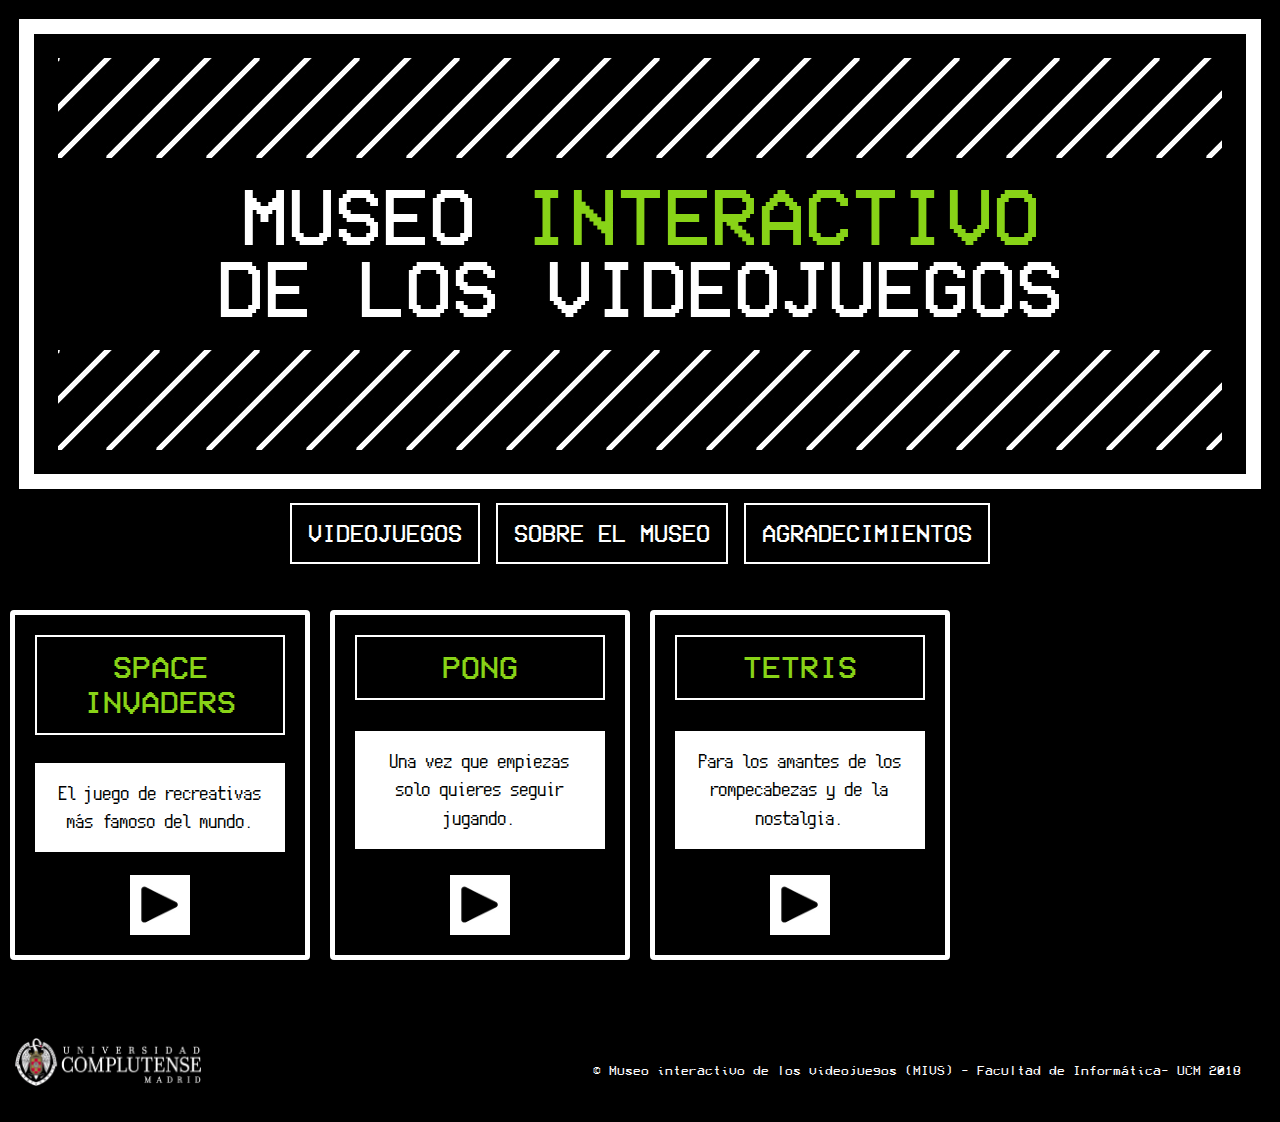
<file: docs/index.html>
<!DOCTYPE html>
<html>
<head>
    <title>MIVS - Videojuegos</title>
    <meta name="viewport" content="width=device-width, initial-scale=1.0, user-scalable=no" charset="utf-8">
    <link rel="stylesheet" type="text/css" href="./assets/css/bootstrap.min.css">
    <link rel="stylesheet" type="text/css" href="./assets/css/catalogue.css">

    <script src="./conf/config.js"></script>
    <script src="./js/jquery-3.1.1.min.js"></script>
    <script src="./js/bootstrap.min.js"></script>
    <script src="./js/catalogue.js"></script>
</head>
<body>

<!-- Team -->
<div id="team" class="pb-5">
    <div class="div-title">
        <div class="border-img"></div>
        <div class="big-title">Museo <span class="highlight">Interactivo</span><br/>de los Videojuegos</div>
        <div class="border-img"></div>
    </div>
    <nav class="container navbar navbar-expand-lg" id="menu" role="navigation">
        <button class="navbar-toggler" type="button" data-toggle="collapse" data-target="#navbar-collapse-mivs" aria-controls="navbar-collapse-mivs" aria-expanded="false" aria-label="Toggle navigation">
            <span class="navbar-toggler-icon">Menu</span>
        </button>
      <div class="collapse navbar-collapse justify-content-center" id="navbar-collapse-mivs">
        <ul class="nav navbar-nav" id="menu-buttons">
          <li><a href="./index.html">Videojuegos</a></li>
          <li><a href="./about.html">Sobre el Museo</a></li>
          <li><a href="./agradecimientos.html">Agradecimientos</a></li>
        </ul>
      </div>
    </nav>
    <div class="container-fluid">
        <div class="row" id="main">

<!--
            <div class="col-6 col-sm-6 col-md-6 col-lg-4 no-padding">
                <div class="image-flip unflip" onclick="handleFlip(this);">
                    <div class="mainflip no-padding">
                        <div class="frontside">
                            <div class="card">
                                <div class="card-body text-center no-padding">
                                    <p><img class="" src="./assets/imagenes/spaceInvadersLogo.png" alt="card image"></p>
                                    <p class="card-title h4">SpaceInvaders</p>
                                    <p class="card-text">El juego de recreativas más famoso del mundo.</p>
                                    <div class="button-play blue" onclick="window.location.href='https://carlosmp.com:4001/SpaceInvaders'">Jugar</div>
                                </div>
                            </div>
                        </div>
                        <div class="backside">
                            <div class="card">
                                <div class="card-body text-center no-padding">
                                    <img class="" src="./assets/imagenes/spaceInvadersInfo.png" alt="card image">
                                    <p class="card-text">Space Invaders es un videojuego de arcade lanzado en 1978. El objetivo es eliminar oleadas de alienígenas y obtener la mayor cantidad de puntos posible.</p>
                                    <div class="button-play blue" onclick="window.location.href='https://carlosmp.com:4001/SpaceInvaders'">Jugar</div>
                                </div>
                            </div>
                        </div>
                    </div>
                </div>
            </div>



            <div class="col-6 col-sm-6 col-md-6 col-lg-4 no-padding">
                <div class="image-flip unflip" onclick="handleFlip(this);">
                    <div class="mainflip no-padding">
                        <div class="frontside">
                            <div class="card">
                                <div class="card-body text-center no-padding">
                                    <p><img class="" src="./assets/imagenes/pongLogo.png" alt="card image"></p>
                                    <p class="card-title h4">Pong</p>
                                    <p class="card-text">Una vez que empiezas solo quieres seguir jugando.</p>
                                    <div class="button-play blue" onclick="window.location.href='https://carlosmp.com:4001/Pong'">Jugar</div>
                                </div>
                            </div>
                        </div>
                        <div class="backside">
                            <div class="card">
                                <div class="card-body text-center no-padding">
                                    <img class="" src="./assets/imagenes/pongInfo.png" alt="card image">
                                    <p class="card-text">Pong es un juego de deportes en dos dimensiones lanzado en 1972 que simula un tenis de mesa (o ping pong). Se puede jugar solo o acompañado.</p>
                                    <div class="button-play blue" onclick="window.location.href=`https://carlosmp.com:4001/Pong`">Jugar</div>
                                </div>
                            </div>
                        </div>
                    </div>
                </div>
            </div>



            <div class="col-6 col-sm-6 col-md-6 col-lg-4 no-padding">
                <div class="image-flip unflip" onclick="handleFlip(this);">
                    <div class="mainflip no-padding">
                        <div class="frontside">
                            <div class="card">
                                <div class="card-body text-center no-padding">
                                    <p><img class="" src="./assets/imagenes/tetrisLogo.png" alt="card image"></p>
                                    <p class="card-title h4">Tetris</p>
                                    <p class="card-text">Para los amantes de los rompecabezas y de la nostalgia.</p>
                                    <div class="button-play blue" onclick="window.location.href='https://carlosmp.com:4001/Tetris'">Jugar</div>
                                </div>
                            </div>
                        </div>
                        <div class="backside">
                            <div class="card">
                                <div class="card-body text-center no-padding">
                                    <img class="" src="./assets/imagenes/tetrisInfo.png" alt="card image">
                                    <p class="card-text">Tetris es un videojuego de puzzle lanzado en 1984. Tiene el récord de ser el juego completamente funcional más grande del mundo</p>
                                    <div class="button-play blue" onclick="window.location.href='https://carlosmp.com:4001/Tetris'">Jugar</div>
                                </div>
                            </div>
                        </div>
                    </div>
                </div>
            </div>
-->
    </div>
    </div>    
</div>
<!-- Team -->
    <footer class="container-fluid">
      <div class="row">
        <div class="logo col-md-3 col-xs-12"><img class="img-responsive" src="./assets/imagenes/MarcaUCM.png" alt="UCM"></div>
        <div class="col-md-9 col-xs-12">
        <p class="copyright-text">&copy; Museo interactivo de los videojuegos (MIVS) - Facultad de Informática- UCM 2018</p>
        </div>
      </div>
    </footer>   
</body>
</html>
</file>
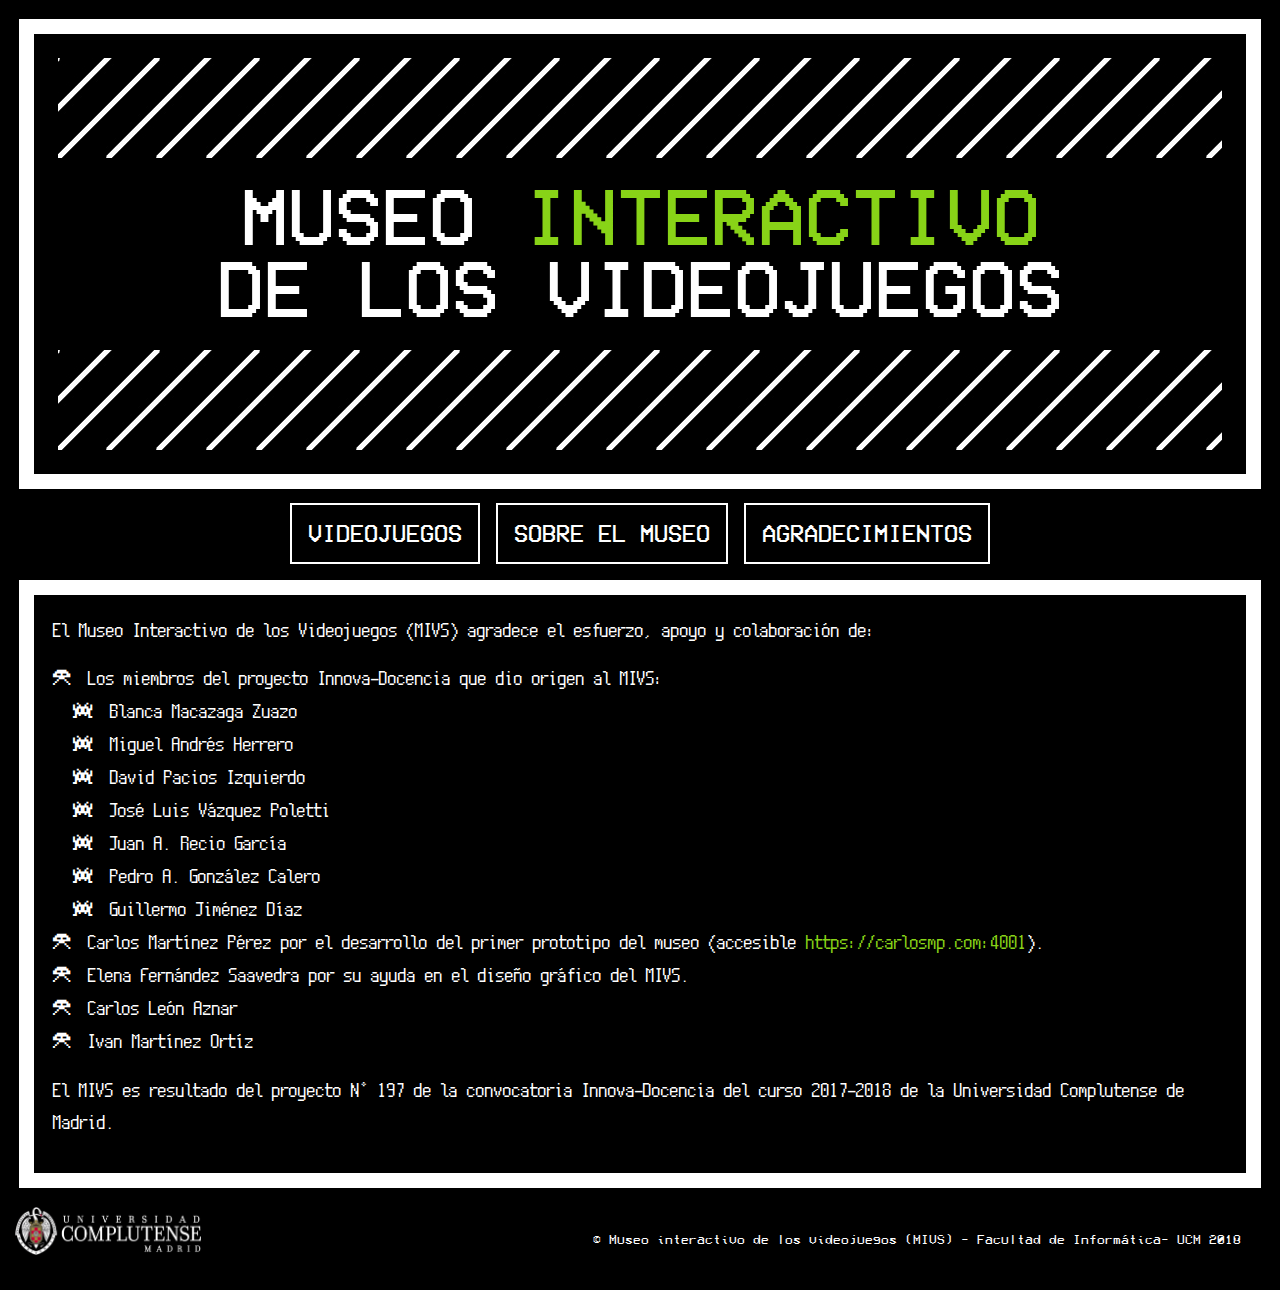
<file: docs/agradecimientos.html>
<!DOCTYPE html>
<html>
<head>
    <title>MIVS - Agradecimientos</title>
    <meta name="viewport" content="width=device-width, initial-scale=1.0, user-scalable=no" charset="utf-8">
    <link rel="stylesheet" type="text/css" href="./assets/css/bootstrap.min.css">
    <link rel="stylesheet" type="text/css" href="./assets/css/catalogue.css">

    <script src="./conf/config.js"></script>
    <script src="./js/jquery-3.1.1.min.js"></script>
    <script src="./js/bootstrap.min.js"></script>
</head>
<body>


    <div class="div-title">
        <div class="border-img"></div>
        <div class="big-title">Museo <span class="highlight">Interactivo</span><br/>de los Videojuegos</div>
        <div class="border-img"></div>
    </div>
    <nav class="container navbar navbar-expand-lg" id="menu" role="navigation">
        <button class="navbar-toggler" type="button" data-toggle="collapse" data-target="#navbar-collapse-mivs" aria-controls="navbar-collapse-mivs" aria-expanded="false" aria-label="Toggle navigation">
            <span class="navbar-toggler-icon">Menu</span>
        </button>
      <div class="collapse navbar-collapse justify-content-center" id="navbar-collapse-mivs">
        <ul class="nav navbar-nav" id="menu-buttons">
          <li><a href="./index.html">Videojuegos</a></li>
          <li><a href="./about.html">Sobre el Museo</a></li>
          <li><a href="./agradecimientos.html">Agradecimientos</a></li>
        </ul>
      </div>
    </nav>
    <div class="container-fluid">
        <div class="row">
            <div class="text-container">
            <p>El Museo Interactivo de los Videojuegos (MIVS) agradece el esfuerzo, apoyo y colaboración de:</p>
            <ul>
                <li>Los miembros del proyecto Innova-Docencia que dio origen al MIVS:
                    <ul>
                    <li>Blanca Macazaga Zuazo</li>
                    <li>Miguel Andrés Herrero</li>
                    <li>David Pacios Izquierdo</li>
                    <li>José Luis Vázquez Poletti</li>
                    <li>Juan A. Recio García</li>
                    <li>Pedro A. González Calero</li>
                    <li>Guillermo Jiménez Díaz</li>
                    </ul>
                </li>
                <li>Carlos Martínez Pérez por el desarrollo del primer prototipo del museo (accesible  <a href="https://carlosmp.com:4001">https://carlosmp.com:4001</a>).</li>
                <li>Elena Fernández Saavedra por su ayuda en el diseño gráfico del MIVS.
                </li>
                <li>Carlos León Aznar</li>
                <li>Ivan Martínez Ortíz</li>
            </ul>
            <p>El MIVS es resultado del proyecto Nº 197 de la convocatoria Innova-Docencia del curso 2017-2018 de la Universidad Complutense de Madrid.</p>
            </div>
        </div>
    </div> 

    <footer class="container-fluid">
      <div class="row">
        <div class="logo col-md-3 col-xs-12"><img class="img-responsive" src="./assets/imagenes/MarcaUCM.png" alt="UCM"></div>
        <div class="col-md-9 col-xs-12">
        <p class="copyright-text">&copy; Museo interactivo de los videojuegos (MIVS) - Facultad de Informática- UCM 2018</p>
        </div>
      </div>
    </footer>   

</body>
</html>
</file>
<file: docs/assets/css/catalogue.css>
/* FontAwesome for working BootSnippet :> */
@import url('https://maxcdn.bootstrapcdn.com/font-awesome/4.7.0/css/font-awesome.min.css');
@font-face {
    font-family: 'invaders'; /*a name to be used later*/
    src: url('../fonts/VCR_OSD.ttf'); /*URL to font*/
}
@font-face {
    font-family: 'hello-world'; /*a name to be used later*/
    src: url('../fonts/hello-world.ttf'); /*URL to font*/
}

@font-face {
    font-family: 'invaders-icons'; /*a name to be used later*/
    src: url('../fonts/invaders-icons.ttf'); /*URL to font*/
}

/*----------------------------------------------------------------------------------------------------------------*/
/*
Colors: 
- black
- white
- #88d317 (green)
 */
html,body{
    background: black;
    color: white;
    font-size: 16px;
}

.border-img {
    height: 100px;
    margin: 1.5rem;
    background-color: black;
    background-image: url('../imagenes/Tile_cabecera.jpg')
}

.div-title {
    margin: 1.2rem;
    text-align: center;
    border: 15px solid white;
}

.big-title {
    margin: 1.5rem 0;
    font-family: "invaders";
    font-size: 5rem;
    text-transform: uppercase;
    line-height: 4.5rem; 
}

span.highlight {
    color: #88d317;
}



.img_title {
    width: 100%;
    max-width: 1200px;
    margin-top: 20px;
    margin-bottom: 50px;
    padding: 20px;
}

.img_title2 {
    width: 100%;
    max-width: 1200px;
}

.img_title3 {
    width: 70%;
    max-width: 700px;
    margin-bottom: 20px;
}

.tutorial {
    margin-left: 2%;
    text-align: center;
}

.img_100 {
    height: 200px;
    width: 200px;
}

.img_50 {
    height: 150px;
    width: 150px;
}

.mensajes_class_left{
    background-color: #00000045;
    margin-right: 10px;
}

.mensajes_class_right{
    background-color: #00000045;
    margin-left: 10px;
}

.url_class{
    margin-top: 30px;
    height: 120px;
    width: 150px;
}

@media (min-width: 768px) and (max-width: 910px){
    .col-md-6 {
        -ms-flex: 0 0 100%;
        flex: 0 0 100%;
        max-width: 100%;
    }

    .my-md {
        -ms-flex: 0 0 100%;
        flex: 0 0 100%;
        max-width: 100%;
    }
}

@media (min-width: 999px) {
    .col-md-6 {
        -ms-flex: 0 0 50%;
        flex: 0 0 50%;
        max-width: 50%;
    }
}

@media (min-width: 910px) and (max-width: 1180px) {
    .col-md-4 {
        -ms-flex: 0 0 50%;
        flex: 0 0 50%;
        max-width: 50%;
    }
}


.mySubtitle{
    text-align: center;
}

.miEnlace {
    color: blue;
}

.QR_class{
    width: 150px;
    height: 150px;
}

#QR {
    margin-right: auto;
    margin-left: auto;
}

#inicio{
    display: block;
}

.tele {
    position: absolute;
    text-align: right;
    width: 100%;
}



#main{
    margin-top: 50px;
}

.width_50 {
    width: 50%;
}


.btn-primary:hover,
.btn-primary:focus {
    background-color: #108d6f;
    border-color: #108d6f;
    box-shadow: none;
    outline: none;
}

.btn-primary {
    color: #fff;
    background-color: #007b5e;
    border-color: #007b5e;
}

section {
    padding: 60px 0;
}

section .section-title {
    text-align: center;
    color: #007b5e;
    margin-bottom: 50px;
    text-transform: uppercase;
}
/************************************************
 * NAVBAR
 ************************************************/

#menu {
  min-height: 1px;
  color: white;
  text-align: center;
}




.nav > li > a,
.nav > li > a:focus {
  font-family: "invaders";
  font-size: 1.5rem;
  text-transform: uppercase;
  color: white;
  margin: 0 0.5rem;
  background-color: transparent;
  padding: 1rem 1rem;
  border: 2px solid white;

}

.nav .open > a,
.nav .open > a:hover,
.nav .open > a:focus,
.nav > li > a:hover {
  background-color: #212121;
  border-color: #88d317;
}

.nav > li > a:hover {
  color: #88d317;
  text-decoration: none;
}


ul.navbar-nav>li.active>a { 
  border-color: #88d317;
}

@media (max-width: 992px) {
  button:focus {
    outline: none;
  }

  .navbar-toggler {
    display: block;
    width: 100%; 
    background-color: #212121;
    height: 2rem; 
    border: 2px solid #88d317;
  }


  .navbar-toggler-icon {
    text-transform: uppercase;
    font-family: "invaders";
    color: white;
    content: "MENU";
    vertical-align: middle;
    text-align: center;
  }

  ul.navbar-nav>li.active>a { 
    border-bottom: none;
  }

  .nav > li {
    width: 100%;
    border: 2px solid white;
  }
  .nav > li > a,
  .nav > li > a:focus {
      font-family: "invaders";
      font-size: 1.2rem;
      margin: 0 0;
      background-color: transparent;
      padding: 0rem 0rem;
      border: none;
  }

}

/** END NAVBAR */

/************************************************
 * TEXT CONTAINER
 ************************************************/
.text-container {
    margin: 1.2rem;
    padding:1.2rem;
    border: 15px solid white;
    font-family: "hello-world";
    font-size: 1.2rem;
    line-height: 2rem;
}

.text-container a {
    color: #88d317
}

.text-container ul {
  list-style: none;
  margin-left: 0;
  padding-left: 0;
}

.text-container li {
  padding-left: 1em;
  text-indent: -1em;
}

.text-container li:before {
    font-family: "invaders-icons";
    content: "L";
    padding-right: 1rem;
}

.text-container ul>li ul li:before {
    font-family: "invaders-icons";
    content: "o";
    padding-right: 1rem;
}

@media (max-width: 992px) {
    .text-container {
        padding: 1.2rem;
        font-size: 1rem;
    }
}

/** END TEXT CONTAINER */


/************************************************
 * FOOTER
 ************************************************/

footer {
    font-family: "invaders";
    font-size: .8rem;
    margin-bottom: 1.5rem;
}

footer .copyright-text {
    padding-top: 1.5rem;
    padding-right: 1.5rem;
    text-align: right;
}
footer img {
    max-height: 3rem;
}

@media (max-width: 992px) {
    footer .copyright-text {
        padding-top: 1rem;
        padding-right: 0;
        text-align: center;
    }
    footer .logo {
        text-align: center;
    }
}

/** END FOOTER */


/************************************************
 * CARDS
 ************************************************/
#team .card {
    border: 5px solid white;
    background:black;
}

.image-flip:hover .backside,
.image-flip.hover .backside {
    -webkit-transform: rotateY(0deg);
    -moz-transform: rotateY(0deg);
    -o-transform: rotateY(0deg);
    -ms-transform: rotateY(0deg);
    transform: rotateY(0deg);
    border-radius: .25rem;
}

.image-flip:hover .frontside,
.image-flip.hover .frontside {
    -webkit-transform: rotateY(180deg);
    -moz-transform: rotateY(180deg);
    -o-transform: rotateY(180deg);
    transform: rotateY(180deg);
}

.mainflip {
    -webkit-transition: 1s;
    -webkit-transform-style: preserve-3d;
    -ms-transition: 1s;
    -moz-transition: 1s;
    -moz-transform: perspective(1000px);
    -moz-transform-style: preserve-3d;
    -ms-transform-style: preserve-3d;
    transition: 1s;
    transform-style: preserve-3d;
    position: relative;
}

.frontside {
    //position: relative;
    -webkit-transform: rotateY(0deg);
    -ms-transform: rotateY(0deg);
    z-index: 2;
    margin-bottom: 30px;
}

.backside {
    position: absolute;
    top: 0;  /* position the top  edge of the element at the middle of the parent */
    left: 50%; /* position the left edge of the element at the middle of the parent */

    margin-left:-150px; /** 1/2 .frontside width **/
    background: white;
    -webkit-transform: rotateY(-180deg);
    -moz-transform: rotateY(-180deg);
    -o-transform: rotateY(-180deg);
    -ms-transform: rotateY(-180deg);
    transform: rotateY(-180deg);
    -webkit-box-shadow: 5px 7px 9px -4px rgb(158, 158, 158);
    -moz-box-shadow: 5px 7px 9px -4px rgb(158, 158, 158);
    box-shadow: 5px 7px 9px -4px rgb(158, 158, 158);
}

.frontside,
.backside {
    -webkit-backface-visibility: hidden;
    -moz-backface-visibility: hidden;
    -ms-backface-visibility: hidden;
    backface-visibility: hidden;
    -webkit-transition: 1s;
    -webkit-transform-style: preserve-3d;
    -moz-transition: 1s;
    -moz-transform-style: preserve-3d;
    -o-transition: 1s;
    -o-transform-style: preserve-3d;
    -ms-transition: 1s;
    -ms-transform-style: preserve-3d;
    transition: 1s;
    transform-style: preserve-3d;
}

.frontside, .frontside .card,
.backside, .backside .card {
    width: 300px;
    height: 350px;
}

.frontside, .frontside .card{
    margin-right: auto;
    margin-left: auto;
}

.frontside .card-body,
.backside .card-body {
    display: flex;
    flex-direction: column;
    justify-content: space-between;
    align-items: stretch;
}

.frontside .card .card-title,
.backside .card .card-title {
    color: #88d317;
    font-family: 'invaders';
    font-size: 2rem;
    text-transform: uppercase;
    border: 2px solid white;
    padding: .8rem 0;
}


.frontside .card .card-body .card-title {
    margin: 1.25rem;
}

.backside .card .card-body .card-title {
    margin-top: 1rem;
    margin-left: 1.25rem;
    margin-right: 1.25rem;
    text-align: left;
}

.frontside .card .card-text{
    margin-left: 1.25rem;
    margin-right: 1.25rem;
    padding: 1rem;
    background-color: white;
    color: black;
    font-family: 'hello-world';
    font-size: 1.2rem;
    font-weight: 300;
}

.backside .card .card-text {
    padding: 1rem;
    background-color: white;
    color: black;
    //height: 190px;
    font-family: 'hello-world';
    font-size: 1rem;
}

.no-padding{
    padding: 0rem;
}

.backside .card .card-body img {
    width: 100%;
    height: 250px;
}

.button-play{
    margin-bottom: 1.25rem;
    margin-left: auto;
    margin-right: auto;

    //position: absolute;
    //top: calc(350px - 70px - 20px);
    //left: calc(300px / 2  - 70px /2 - 5px);
    //padding: 8px;
    //border-radius: 5px;
    //font-size: 22px;
    //text-decoration: none;
    //color: #fff;
    //background-color: #55acee;
    //box-shadow: 0px 5px 0px 0px #3C93D5;
}

.button-play .button-image {
    width: 60px;
    height:60px;  
    background-image: url("../imagenes/boton-play.jpg");
    background-position: center; /* Center the image */
    background-size: cover; /* Resize the background image to cover the entire container */
}

.button-play:hover {
    cursor: pointer;
}
.button-play:active {
    transform: translate(0px, 5px);
    -webkit-transform: translate(0px, 5px);
    box-shadow: 0px 1px 0px 0px;
}

@media (max-width: 770px) {
    .big-title {
        font-size: 2rem;
        line-height: 2rem; 
    }   
}


@media only screen and (max-width: 770px) {
    

    .backside {
        top: 0;
        left: 50%;

        margin-left:-105px;
        background: white;
    }

    .frontside, .frontside .card,
    .backside, .backside .card {
        width: 210px;
        height: 260px;
    }

    .frontside .card .card-body img {
        width: 70px;
        height: 70px;
    }

    .backside .card .card-body img {
        width: 210px;
        height: 100px;
    }

    .frontside .card .card-body p {
        margin: 0.75rem;
    }

    .backside .card .card-body p {
        margin-top: 0.5rem;
        margin-left: 0.5rem;
        margin-right: 0.5rem;
        font-size: 12px;
    }

    .backside .card .card-text {
        margin-top: 0.5em;
    }

    .button-play{
        top: 80%;
        left: 31%;

        width: 80px;
        height: 35px;

        padding: 5px;
        border-radius: 5px;
        font-size: 18px;

        box-shadow: 0px 5px 0px 0px #3C93D5;

    }

    .button-play:hover {
        cursor: pointer;
    }
    .button-play:active {
        transform: translate(0px, 5px);
        -webkit-transform: translate(0px, 5px);
        box-shadow: 0px 1px 0px 0px;
    }


    .image-flip.unflip .backside {
        -webkit-transform: rotateY(180deg);
        -moz-transform: rotateY(180deg);
        -o-transform: rotateY(180deg);
        transform: rotateY(180deg);
        border-radius: .25rem;
    }

    .image-flip.unflip .frontside {
        -webkit-transform: rotateY(0deg);
        -moz-transform: rotateY(0deg);
        -o-transform: rotateY(0deg);
        -ms-transform: rotateY(0deg);
        transform: rotateY(0deg);
    }

}


@media only screen and (max-width: 425px) {
    

    .backside {
        top: 0;
        left: 50%;

        margin-left:-100px;
        background: white;
    }

    .frontside, .frontside .card,
    .backside, .backside .card {
        width: 200px;
        height: 220px;
    }

    .frontside .card .card-body img {
        margin-top: 10px;
        width: 65px;
        height: 65px;
    }

    .backside .card .card-body img {
        width: 200px;
        height: 70px;
    }

    .frontside .card .card-body p {
        margin: 0.7rem;
        font-size: 13px;
    }

    .frontside .card .card-body .card-title {
        font-size: 20px;
    }


    .backside .card .card-body p {
        margin-top: 0.3rem;
        font-size: 11px;
    }

    .backside .card .card-text {
        margin-top: 0.1em;
    }

    .button-play{
        top: 78%;
        left: 23%;

        width: 110px;
        height: 35px;

        padding: 2px;
        border-radius: 5px;
        font-size: 19px;

        box-shadow: 0px 5px 0px 0px #3C93D5;

    }

    .frontside .button-play{
        display: none;
    }

    .button-play:hover {
        cursor: pointer;
    }
    .button-play:active {
        transform: translate(0px, 5px);
        -webkit-transform: translate(0px, 5px);
        box-shadow: 0px 1px 0px 0px;
    }

}
</file>
